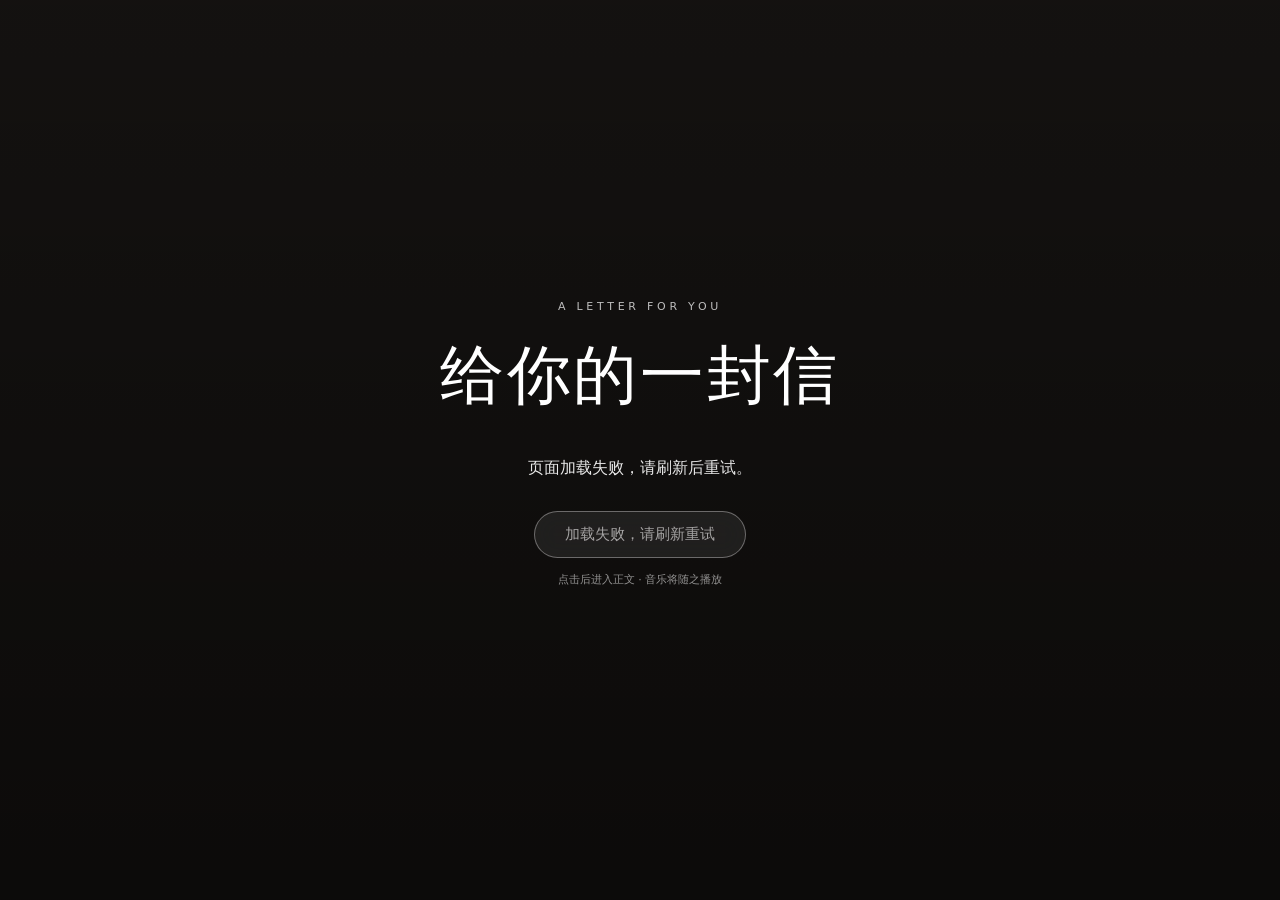
<file: letter/index.html>
<!doctype html>
<html lang="zh-CN">
<head>
  <meta charset="utf-8" />
  <meta name="viewport" content="width=device-width,initial-scale=1,viewport-fit=cover" />
  <title>给你的一封信</title>
  <link rel="stylesheet" href="./style.css" />
  <meta name="robots" content="noindex,nofollow" />
</head>
<body>
  <div id="cover" class="cover">
    <div class="cover-bg" id="coverBg"></div>
    <div class="cover-shade"></div>
    <main class="cover-inner">
      <div class="eyebrow">A LETTER FOR YOU</div>
      <h1 id="coverTitle">给你的一封信</h1>
      <p id="coverDate" class="cover-date"></p>
      <p id="coverIntro" class="cover-intro"></p>
      <button id="openBtn" class="open-btn" disabled>正在准备这封信…</button>
      <p class="hint">点击后进入正文 · 音乐将随之播放</p>
    </main>
  </div>

  <header class="topbar hidden" id="topbar">
    <button id="musicBtn" class="music-btn" aria-label="播放或暂停音乐">
      <span class="disc" id="disc">♪</span>
      <span id="musicLabel">背景音乐</span>
    </button>
    <span id="musicStatus" class="music-status hidden" role="status"></span>
  </header>

  <main id="letterPage" class="letter-page hidden">
    <section class="opening">
      <div class="date-line" id="pageDate"></div>
      <h2 id="pageTitle"></h2>
      <div class="divider">✦</div>
    </section>

    <article id="letterBody" class="letter-body"></article>

    <section class="ending">
      <div class="ending-line"></div>
      <p class="ending-copy">愿多年以后，再想起这一页时，记得的仍然是那些真实发生过的温柔。</p>
      <p class="signature" id="signature"></p>
      <div id="voiceNote" class="voice-note hidden"><div class="voice-rule"></div><p>还有几句话，想亲口对你说。</p><audio id="voiceAudio" controls preload="metadata" aria-label="语音留言"></audio></div>
    </section>
  </main>

  <audio id="bgm" loop preload="metadata"></audio>
  <script src="./app.js"></script>
</body>
</html>
</file>
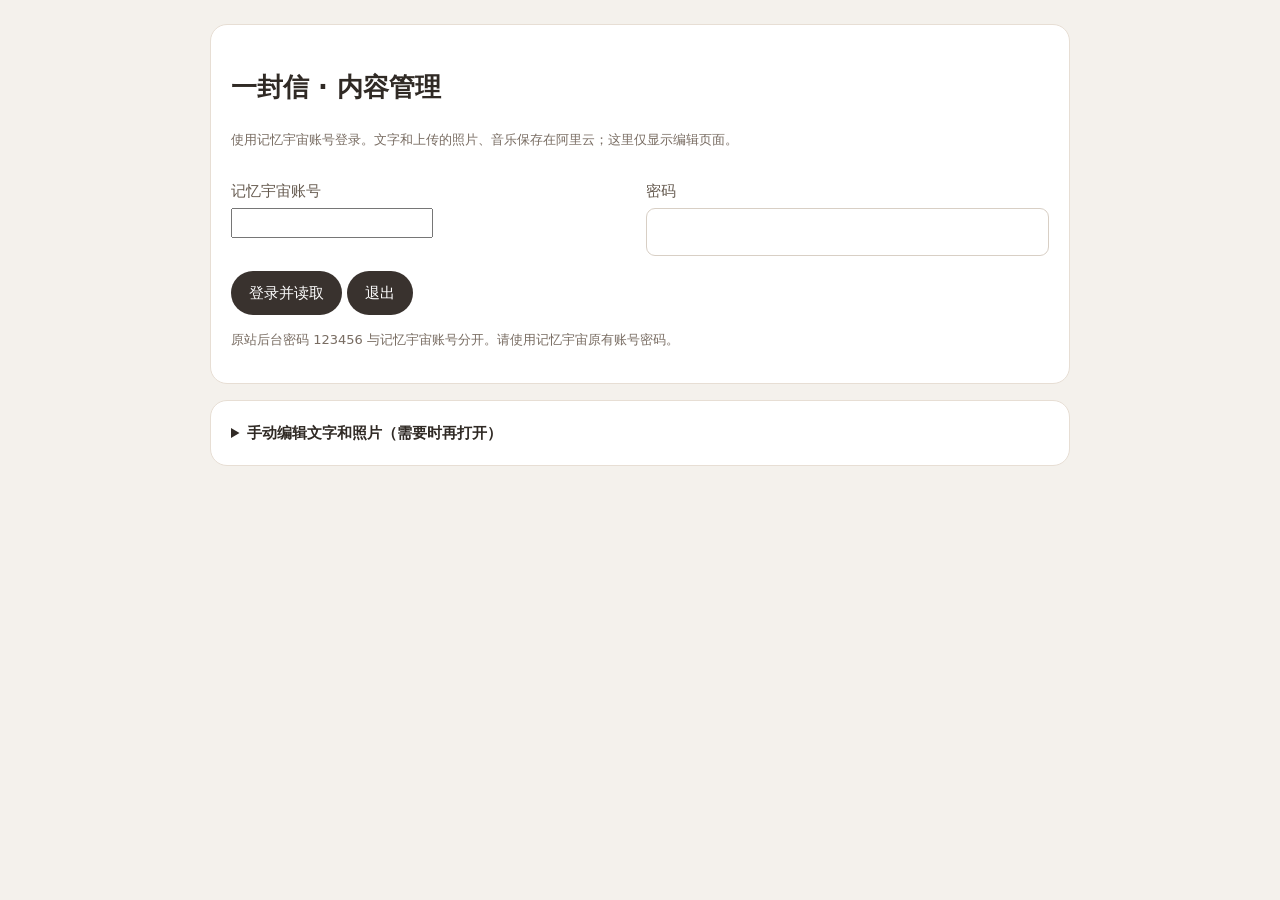
<file: letter/admin.html>
<!doctype html>
<html lang="zh-CN"><head><meta charset="utf-8"><meta name="viewport" content="width=device-width,initial-scale=1"><title>一封信 · 内容管理</title>
<style>*{box-sizing:border-box}body{margin:0;background:#f4f1ec;color:#302a25;font:15px/1.6 system-ui,-apple-system,"Microsoft YaHei",sans-serif}.wrap{width:min(92vw,860px);margin:24px auto 80px}.card{background:#fff;border:1px solid #e7ded4;border-radius:17px;padding:20px;margin:16px 0}h1{font-size:26px}h2{font-size:18px}label{display:block;margin:15px 0 5px;color:#665b50}input,textarea,button,select{font:inherit}input[type=text],input[type=password],textarea,select{width:100%;padding:11px;border:1px solid #d8cfc5;border-radius:9px}textarea{min-height:280px;resize:vertical}button{border:0;border-radius:30px;background:#39322e;color:#fff;padding:10px 18px;cursor:pointer}button:disabled{opacity:.6}.muted{color:#786c62;font-size:13px}.row{display:grid;grid-template-columns:1fr 1fr;gap:12px}.photo-grid{display:grid;grid-template-columns:repeat(auto-fill,minmax(170px,1fr));gap:12px}.photo-grid>div{border:1px solid #e7ded4;border-radius:12px;padding:10px}.photo-grid img{width:100%;aspect-ratio:1;object-fit:cover;border-radius:8px}.photo-grid button{padding:6px 10px;background:#eee5dc;color:#4a3831;margin:5px 4px 0 0}.photo-grid .save-photo{background:#39322e;color:#fff}.photo-grid label{margin:8px 0 3px;font-size:12px}.photo-grid input,.photo-grid select{padding:7px;font-size:13px}#status{white-space:pre-wrap;margin-top:12px;color:#476d50}#status.error{color:#a23d3d}@media(max-width:600px){.row{grid-template-columns:1fr}}#existing>p button{margin-right:8px}#layoutState{display:inline-block;margin:8px 0}#previewDetails{margin:16px 0 20px}#previewDetails summary{cursor:pointer}#layoutPreview{width:min(100%,390px);margin:16px auto;background:#faf8f5;padding:24px 18px;border:1px solid #e7ded4;border-radius:12px;color:#3d342e}#layoutPreview p{font-size:16px;line-height:2;white-space:pre-wrap;margin:0 0 1.2em}#layoutPreview figure{margin:22px 0 26px;border-radius:12px;overflow:hidden;background:#eee7df}#layoutPreview figure.compact{width:82%;margin-left:auto;margin-right:auto}#layoutPreview figure.wide{margin-left:-18px;margin-right:-18px;border-radius:0}#layoutPreview img{width:100%;display:block}#layoutPreview figcaption{text-align:center;font-size:12px;color:#786c62;padding:8px}.photo-grid>div.selected-photo,#layoutPreview figure.selected-photo{outline:3px solid #9b7b5f;outline-offset:2px}.current-location{font-size:12px;color:#755f4c;font-weight:600;margin:8px 0}.paragraph-number{font-size:12px;color:#8b7868;border-top:1px solid #e5dbd0;padding-top:14px;margin-top:26px}#layoutPreview figure{position:relative;cursor:grab}#layoutPreview .photo-badge{position:absolute;top:8px;left:8px;border-radius:20px;padding:3px 9px;background:rgba(38,31,27,.72);color:white;font-size:11px}#layoutPreview .place-target{display:block;width:100%;border:1px dashed #cbbbaa;background:transparent;color:#765f4c;border-radius:8px;padding:8px;margin:8px 0 15px;font-size:12px}#layoutPreview .place-target.drop-active{background:#e7d9c9;border-color:#8c674d}</style></head>
<body><main class="wrap">
<section class="card"><h1>一封信 · 内容管理</h1><p class="muted">使用记忆宇宙账号登录。文字和上传的照片、音乐保存在阿里云；这里仅显示编辑页面。</p><div class="row"><div><label>记忆宇宙账号</label><input id="username" autocomplete="username"></div><div><label>密码</label><input id="password" type="password" autocomplete="current-password"></div></div><p><button id="login">登录并读取</button> <button id="logout" type="button">退出</button></p><p class="muted">原站后台密码 123456 与记忆宇宙账号分开。请使用记忆宇宙原有账号密码。</p><div id="status" role="status"></div></section>
<section class="card" id="migration" hidden><h2>从原站迁移</h2><p class="muted">选择下载的“一封信_迁移预览包.zip”，页面会把原信和媒体逐件上传到记忆宇宙阿里云。正文按备份原文保存；中断后重新选择同一个包可继续。</p><input id="backupZip" type="file" accept=".zip,application/zip"><p><label><input id="optimizePhotos" type="checkbox" checked> 为手机浏览压缩照片（保留原件在备份包中，上传版控制在约 2000 像素）</label></p><button id="migrate" type="button">开始迁移</button></section>
<details class="card"><summary style="cursor:pointer;font-weight:600">手动编辑文字和照片（需要时再打开）</summary>
<form class="card" id="editor" hidden><h2>文字</h2><div class="row"><div><label>标题</label><input name="title" type="text"></div><div><label>日期</label><input name="date" type="text"></div></div><label>封面短句</label><input name="intro" type="text"><label>正文</label><textarea name="letter"></textarea><div class="row"><div><label>落款</label><input name="signature" type="text"></div><div><label>音乐显示名称</label><input name="musicTitle" type="text"></div></div><h2>素材</h2><label>封面</label><input name="hero" type="file" accept="image/*"><label>照片（支持多选，按顺序追加）</label><input name="photos" type="file" accept="image/*" multiple><label>新照片说明，每行对应一张</label><textarea name="captions" style="min-height:75px"></textarea><label>背景音乐</label><input name="music" type="file" accept="audio/*,.mp3,.m4a,.aac,.wav,.ogg"><label>语音留言</label><input name="voice" type="file" accept="audio/*,.mp3,.m4a,.aac,.wav,.ogg"><p class="muted">单个文件最多 20 MB。当前阿里云账号的照片数与存储容量仍受记忆宇宙现有配额限制。</p><button type="submit">保存文字并上传素材</button></form>
<section class="card" id="media" hidden><h2>当前封面和声音</h2><div id="mediaItems"></div></section>
<section class="card" id="existing" hidden><h2>照片排版</h2><p class="muted">先在照片卡片点“在正文中定位”，预览会标出它目前所在的段落。手机点目标“放这里”；电脑也可把预览中的照片拖到目标位置。确认后只保存一次。</p><p><button id="saveLayout" class="save-photo" type="button">保存全部排版</button> <button id="discardLayout" type="button">放弃本次调整</button> <span id="layoutState" class="muted"></span></p><details id="previewDetails"><summary>在页面预览排版</summary><div id="layoutPreview"></div></details><div class="photo-grid" id="photos"></div></section>

</details>
</main><script src="./admin.js"></script></body></html>
</file>
<file: letter/style.css>
:root {
  --paper: #f7f3ec;
  --ink: #28231f;
  --muted: #8d8178;
  --line: rgba(40,35,31,.16);
  --card: rgba(255,255,255,.68);
}
* { box-sizing: border-box; }
html { scroll-behavior: smooth; }
body {
  margin: 0;
  color: var(--ink);
  background:
    radial-gradient(circle at 20% 10%, rgba(255,255,255,.9), transparent 28%),
    linear-gradient(180deg, #f5efe6 0%, #f7f3ec 45%, #efe7dc 100%);
  font-family: "Songti SC", "STSong", "Noto Serif SC", Georgia, serif;
}
.hidden { display: none !important; }
.cover {
  position: relative;
  min-height: 100svh;
  display: grid;
  place-items: center;
  overflow: hidden;
  background: #1c1917;
}
.cover-bg {
  position: absolute;
  inset: 0;
  background-size: cover;
  background-position: center;
  transform: scale(1.04);
  filter: saturate(.78);
}
.cover-shade {
  position: absolute;
  inset: 0;
  background: linear-gradient(180deg, rgba(0,0,0,.30), rgba(0,0,0,.58));
}
.cover-inner {
  position: relative;
  z-index: 2;
  width: min(88vw, 620px);
  text-align: center;
  color: #fff;
  padding: 48px 20px;
}
.eyebrow { font: 500 11px/1.2 system-ui,sans-serif; letter-spacing: .34em; opacity: .72; }
.cover h1 { margin: 18px 0 8px; font-size: clamp(34px, 9vw, 64px); font-weight: 500; letter-spacing: .04em; }
.cover-date { margin: 0; opacity: .72; font-size: 14px; letter-spacing: .08em; }
.cover-intro { margin: 34px auto 28px; max-width: 34em; line-height: 1.9; opacity: .90; }
.open-btn {
  border: 1px solid rgba(255,255,255,.58);
  background: rgba(255,255,255,.12);
  color: #fff;
  padding: 13px 30px;
  border-radius: 999px;
  font-size: 15px;
  backdrop-filter: blur(12px);
  cursor: pointer;
}
.open-btn:active { transform: scale(.98); }
.open-btn:disabled { opacity: .62; cursor: wait; }
.hint { margin-top: 14px; font: 400 11px/1.5 system-ui,sans-serif; opacity: .54; }
.topbar {
  position: fixed;
  z-index: 20;
  right: 14px;
  top: max(14px, env(safe-area-inset-top));
}
.music-btn {
  display: flex;
  align-items: center;
  gap: 8px;
  border: 1px solid rgba(70,60,54,.12);
  border-radius: 999px;
  padding: 8px 12px 8px 8px;
  background: rgba(255,255,255,.76);
  backdrop-filter: blur(18px);
  color: #4f4741;
  font-size: 12px;
  box-shadow: 0 8px 24px rgba(73,58,46,.09);
}
.music-status { display: block; margin-top: 7px; max-width: 220px; padding: 7px 11px; border-radius: 10px; background: rgba(47,42,38,.88); color: #fff; font: 13px/1.5 system-ui,sans-serif; text-align: center; }
.disc {
  width: 28px;
  height: 28px;
  display: grid;
  place-items: center;
  border-radius: 50%;
  background: #2f2a26;
  color: white;
}
.disc.playing { animation: spin 5s linear infinite; }
@keyframes spin { to { transform: rotate(360deg); } }
.letter-page { min-height: 100vh; padding: 68px 0 100px; }
.opening, .letter-body, .ending { width: min(86vw, 720px); margin: 0 auto; }
.opening { text-align: center; padding: 60px 0 36px; }
.date-line { color: var(--muted); font-size: 12px; letter-spacing: .14em; }
.opening h2 { font-size: clamp(30px, 6vw, 46px); font-weight: 500; margin: 16px 0; }
.divider { color: #9e8c7c; opacity: .8; }
.letter-body p {
  font-size: clamp(17px, 4.2vw, 19px);
  line-height: 2.05;
  margin: 0 0 1.3em;
  letter-spacing: .02em;
  text-align: justify;
}
.memory-photo {
  margin: 42px 0 48px;
  border-radius: 18px;
  overflow: hidden;
  background: var(--card);
  box-shadow: 0 18px 60px rgba(72,57,46,.12);
}
.memory-photo img {
  display: block;
  width: 100%;
  max-height: 75svh;
  object-fit: cover;
}
.memory-photo figcaption {
  padding: 12px 16px 14px;
  text-align: center;
  color: var(--muted);
  font-size: 13px;
  letter-spacing: .04em;
}
.memory-photo.photo-compact { width: 82%; margin-left: auto; margin-right: auto; }
.memory-photo.photo-wide { width: 100vw; max-width: 100vw; margin-left: calc((min(86vw, 720px) - 100vw) / 2); border-radius: 0; }
.ending { text-align: center; padding: 86px 0 20px; }
.ending-line { width: 48px; height: 1px; background: var(--line); margin: 0 auto 30px; }
.ending-copy { color: var(--muted); line-height: 1.9; font-size: 14px; }
.signature { margin-top: 38px; font-size: 22px; }
.voice-note { margin: 70px auto 0; max-width: 420px; }
.voice-rule { width: 38px; height: 1px; background: var(--line); margin: 0 auto 30px; }
.voice-note p { font-size: 17px; line-height: 1.8; margin: 0 0 20px; }
.voice-note audio { width: 100%; max-width: 360px; }
.fade-in { animation: fade .9s ease both; }
@keyframes fade { from { opacity: 0; transform: translateY(8px); } to { opacity: 1; transform: none; } }
@media (min-width: 760px) {
  .letter-page { padding-bottom: 140px; }
  .memory-photo { margin-left: -36px; margin-right: -36px; }
  .memory-photo.photo-compact { width: 72%; margin-left: auto; margin-right: auto; }
  .memory-photo.photo-wide { width: calc(100% + 112px); max-width: calc(100% + 112px); margin-left: -56px; border-radius: 18px; }
}
</file>
